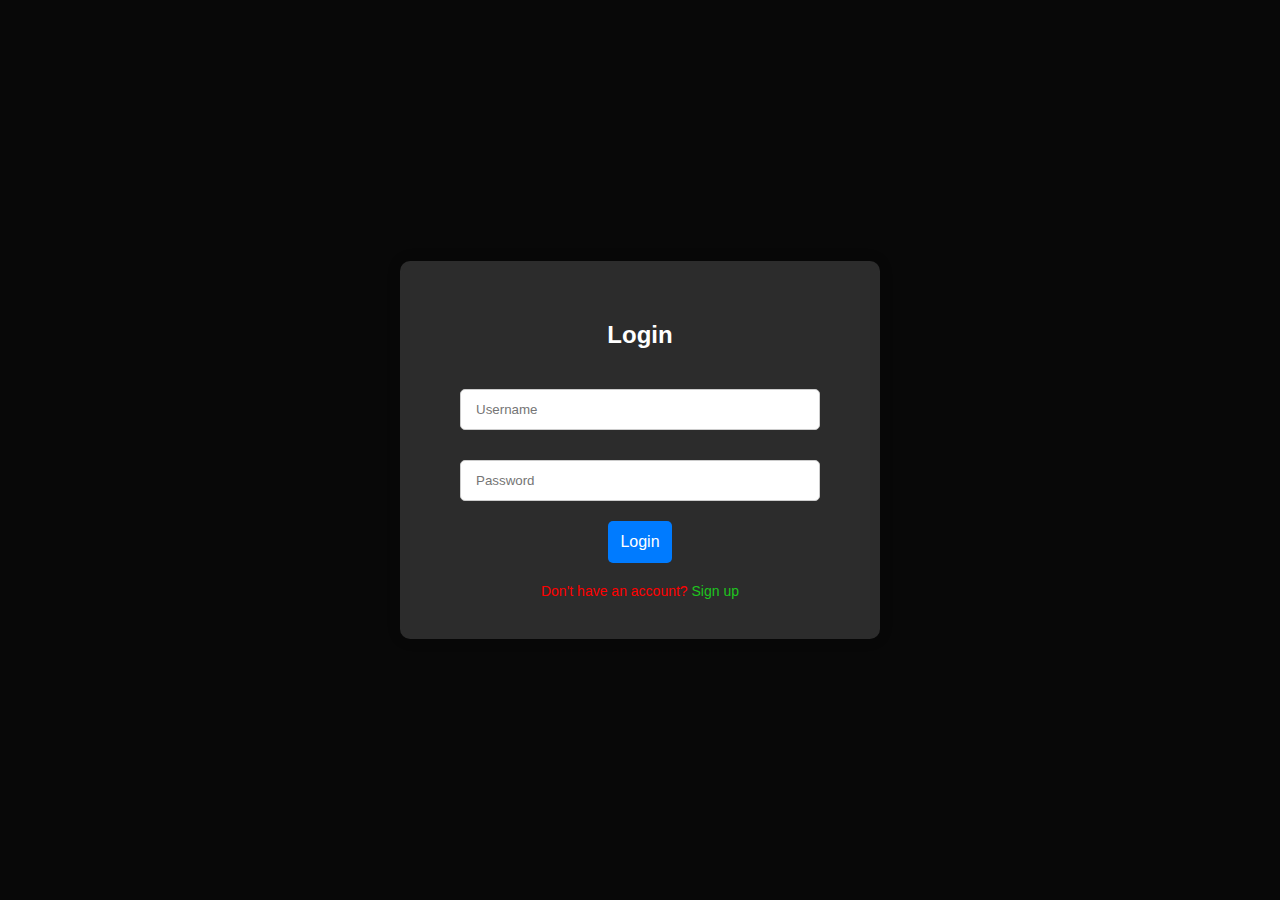
<file: login.html>
<!DOCTYPE html>
<html lang="en">
<head>
  <meta charset="UTF-8">
  <meta name="viewport" content="width=device-width, initial-scale=1.0">
  <title>Login Page</title>
  <style>
    body {
      margin: 0;
      font-family: Arial, sans-serif;
      background: #f0f2f5;
      display: flex;
      justify-content: center;
      align-items: center;
      height: 100vh;
      background-color: rgb(8, 8, 8);
    }

    .login-container {
      background: rgb(44, 44, 44);
      padding: 40px;
      border-radius: 10px;
      box-shadow: 0 0 15px rgba(0,0,0,0.1);
      width: 100%;
      max-width: 400px;
      justify-items: center;
    }

    .login-container h2 {
      margin-bottom: 30px;
      text-align: center;
      color: #333;
    }

    .login-container input[type="text"],
    .login-container input[type="password"] {
      
      padding: 12px 15px;
      margin: 10px 0 20px;
      border: 1px solid #ccc;
      border-radius: 5px;
    }

    .login-container button {
      width: fit-content;
      padding: 12px;
      background-color: #007bff;
      border: none;
      color: white;
      font-size: 16px;
      border-radius: 5px;
      cursor: pointer;
      justify-self: center;
    }

    .login-container button:hover {
      background-color: #0056b3;
    }

    .login-container .signup-link {
      margin-top: 20px;
      text-align: center;
      font-size: 14px;
    }

    .login-container .signup-link a {
      color: #007bff;
      text-decoration: none;
    }

    .login-container .signup-link a:hover {
      text-decoration: underline;
    }
    .form{
        justify-content: center;
        display: flex; 
        flex-direction: column;
        width: 90%;
    }
  </style>
</head>
<body>

  <div class="login-container">
    <h2 style="color: white;">Login</h2>
    <form class="form" action="/login" method="POST">
      <input type="text" name="username" placeholder="Username" required>
      <input type="password" name="password" placeholder="Password" required>
      <div style="width: 100%; display: flex; justify-content: center;">
          <button type="submit">Login</button>

      </div>
    </form>
    <div class="signup-link" style="color: red;">
      Don't have an account? <a style="color: rgb(30, 197, 30);" href="signup.html">Sign up</a>
    </div>
  </div>

</body>
</html>
</file>
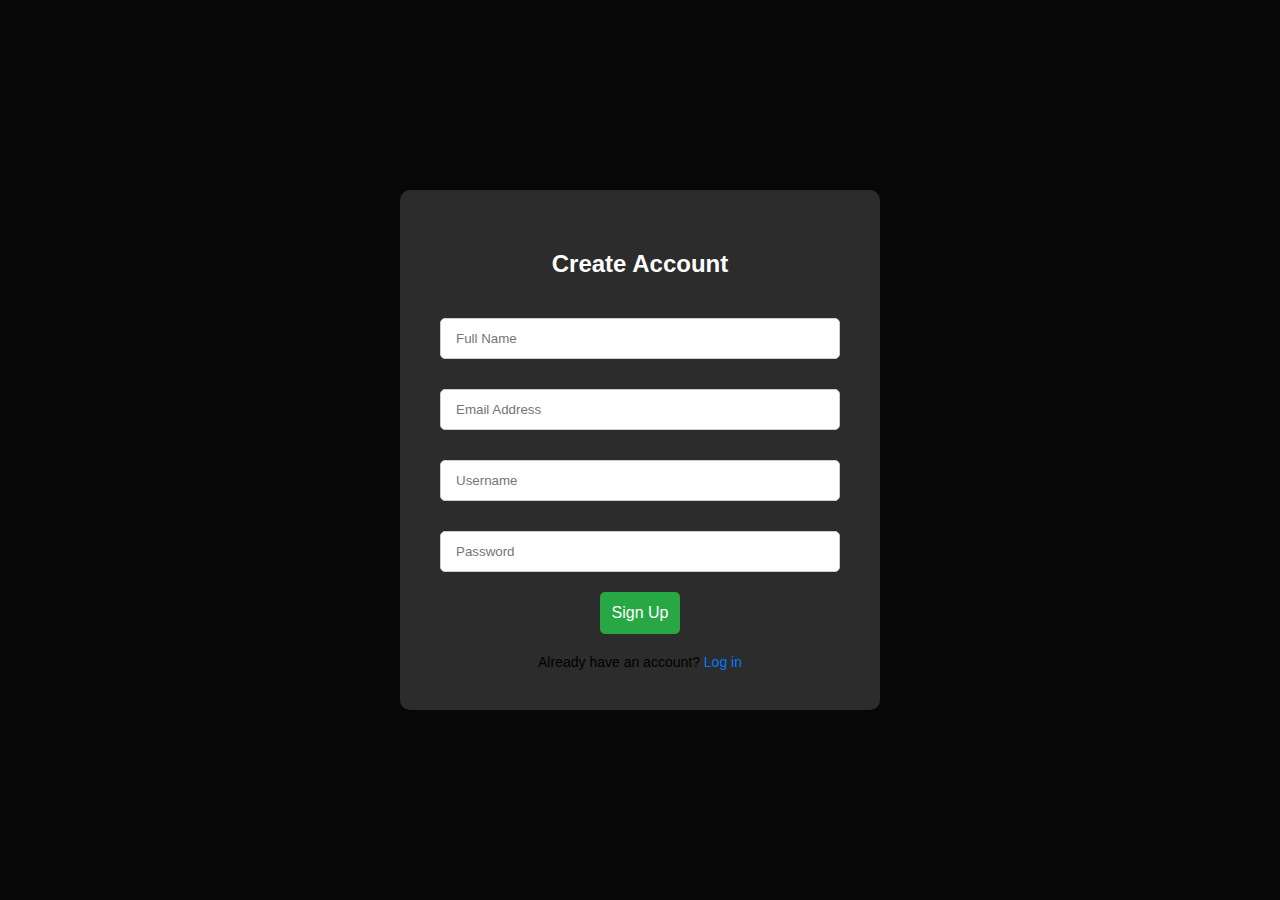
<file: signup.html>
<!DOCTYPE html>
<html lang="en">
<head>
  <meta charset="UTF-8" />
  <meta name="viewport" content="width=device-width, initial-scale=1.0"/>
  <title>Sign Up</title>
  <style>
    body {
      margin: 0;
      font-family: Arial, sans-serif;
      background: #f0f2f5;
      display: flex;
      justify-content: center;
      align-items: center;
      height: 100vh;
      background-color: rgb(8, 8, 8);
    }

    .signup-container {
      background: rgb(44, 44, 44);
      padding: 40px;
      border-radius: 10px;
      box-shadow: 0 0 15px rgba(0,0,0,0.1);
      width: 100%;
      max-width: 400px;
    }

    .signup-container h2 {
      margin-bottom: 30px;
      text-align: center;
      color: #333;
    }

    .signup-container input[type="text"],
    .signup-container input[type="email"],
    .signup-container input[type="password"] {
      padding: 12px 15px;
      margin: 10px 0 20px;
      border: 1px solid #ccc;
      border-radius: 5px;
    }

    .signup-container button {
      padding: 12px;
      background-color: #28a745;
      border: none;
      color: white;
      font-size: 16px;
      border-radius: 5px;
      cursor: pointer;
      width: fit-content;
    }

    .signup-container button:hover {
      background-color: #218838;
    }

    .signup-container .login-link {
      margin-top: 20px;
      text-align: center;
      font-size: 14px;
    }

    .signup-container .login-link a {
      color: #007bff;
      text-decoration: none;
    }

    .signup-container .login-link a:hover {
      text-decoration: underline;
    }
    .form{
        display: flex;
        flex-direction: column;
        width: 100%;
    }
  </style>
</head>
<body>

  <div class="signup-container">
    <h2 style="color: white;">Create Account</h2>
    <form class="form" action="/signup" method="POST">
      <input type="text" name="fullname" placeholder="Full Name" required>
      <input type="email" name="email" placeholder="Email Address" required>
      <input type="text" name="username" placeholder="Username" required>
      <input type="password" name="password" placeholder="Password" required>
      <div style="display: flex; width: 100%; justify-content: center;">
          <button type="submit">Sign Up</button>
      </div>
    </form>
    <div class="login-link">
      Already have an account? <a href="login.html">Log in</a>
    </div>
  </div>

</body>
</html>
</file>
